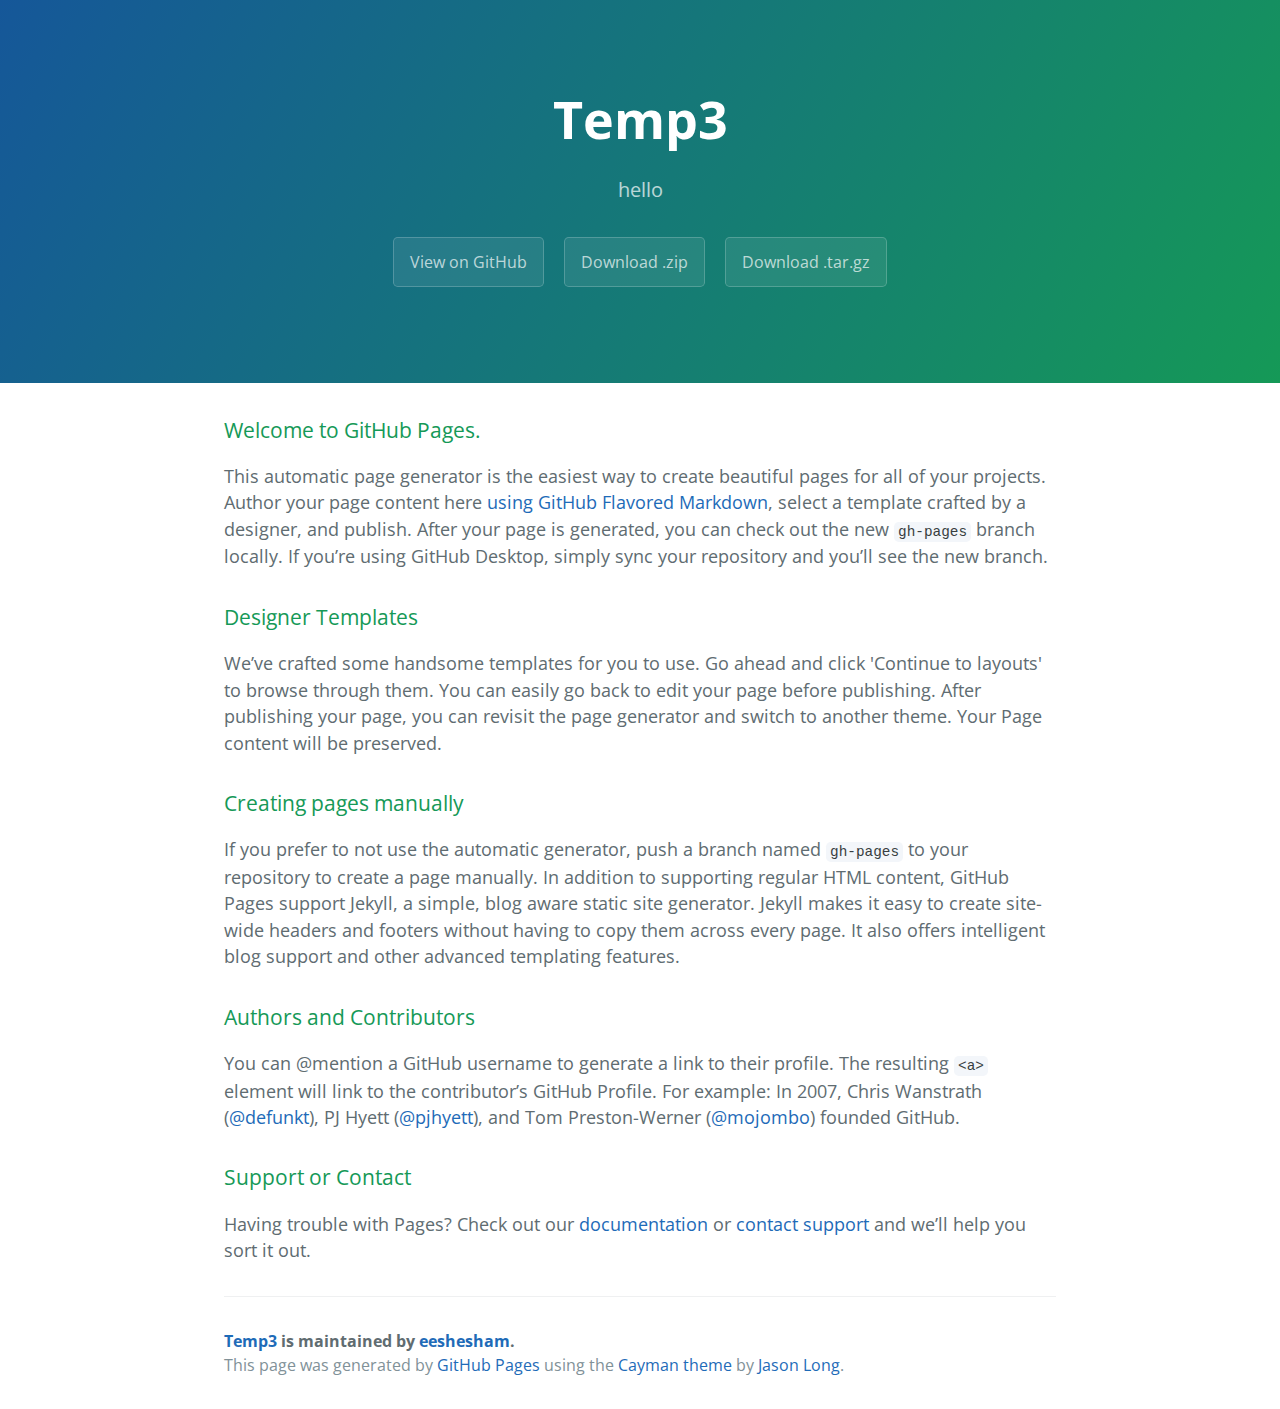
<file: index.html>
<!DOCTYPE html>
<html lang="en-us">
  <head>
    <meta charset="UTF-8">
    <title>Temp3 by eeshesham</title>
    <meta name="viewport" content="width=device-width, initial-scale=1">
    <link rel="stylesheet" type="text/css" href="stylesheets/normalize.css" media="screen">
    <link href='https://fonts.googleapis.com/css?family=Open+Sans:400,700' rel='stylesheet' type='text/css'>
    <link rel="stylesheet" type="text/css" href="stylesheets/stylesheet.css" media="screen">
    <link rel="stylesheet" type="text/css" href="stylesheets/github-light.css" media="screen">
  </head>
  <body>
    <section class="page-header">
      <h1 class="project-name">Temp3</h1>
      <h2 class="project-tagline">hello</h2>
      <a href="https://github.com/eeshesham/temp3" class="btn">View on GitHub</a>
      <a href="https://github.com/eeshesham/temp3/zipball/master" class="btn">Download .zip</a>
      <a href="https://github.com/eeshesham/temp3/tarball/master" class="btn">Download .tar.gz</a>
    </section>

    <section class="main-content">
      <h3>
<a id="welcome-to-github-pages" class="anchor" href="#welcome-to-github-pages" aria-hidden="true"><span aria-hidden="true" class="octicon octicon-link"></span></a>Welcome to GitHub Pages.</h3>

<p>This automatic page generator is the easiest way to create beautiful pages for all of your projects. Author your page content here <a href="https://guides.github.com/features/mastering-markdown/">using GitHub Flavored Markdown</a>, select a template crafted by a designer, and publish. After your page is generated, you can check out the new <code>gh-pages</code> branch locally. If you’re using GitHub Desktop, simply sync your repository and you’ll see the new branch.</p>

<h3>
<a id="designer-templates" class="anchor" href="#designer-templates" aria-hidden="true"><span aria-hidden="true" class="octicon octicon-link"></span></a>Designer Templates</h3>

<p>We’ve crafted some handsome templates for you to use. Go ahead and click 'Continue to layouts' to browse through them. You can easily go back to edit your page before publishing. After publishing your page, you can revisit the page generator and switch to another theme. Your Page content will be preserved.</p>

<h3>
<a id="creating-pages-manually" class="anchor" href="#creating-pages-manually" aria-hidden="true"><span aria-hidden="true" class="octicon octicon-link"></span></a>Creating pages manually</h3>

<p>If you prefer to not use the automatic generator, push a branch named <code>gh-pages</code> to your repository to create a page manually. In addition to supporting regular HTML content, GitHub Pages support Jekyll, a simple, blog aware static site generator. Jekyll makes it easy to create site-wide headers and footers without having to copy them across every page. It also offers intelligent blog support and other advanced templating features.</p>

<h3>
<a id="authors-and-contributors" class="anchor" href="#authors-and-contributors" aria-hidden="true"><span aria-hidden="true" class="octicon octicon-link"></span></a>Authors and Contributors</h3>

<p>You can @mention a GitHub username to generate a link to their profile. The resulting <code>&lt;a&gt;</code> element will link to the contributor’s GitHub Profile. For example: In 2007, Chris Wanstrath (<a href="https://github.com/defunkt" class="user-mention">@defunkt</a>), PJ Hyett (<a href="https://github.com/pjhyett" class="user-mention">@pjhyett</a>), and Tom Preston-Werner (<a href="https://github.com/mojombo" class="user-mention">@mojombo</a>) founded GitHub.</p>

<h3>
<a id="support-or-contact" class="anchor" href="#support-or-contact" aria-hidden="true"><span aria-hidden="true" class="octicon octicon-link"></span></a>Support or Contact</h3>

<p>Having trouble with Pages? Check out our <a href="https://help.github.com/pages">documentation</a> or <a href="https://github.com/contact">contact support</a> and we’ll help you sort it out.</p>

      <footer class="site-footer">
        <span class="site-footer-owner"><a href="https://github.com/eeshesham/temp3">Temp3</a> is maintained by <a href="https://github.com/eeshesham">eeshesham</a>.</span>

        <span class="site-footer-credits">This page was generated by <a href="https://pages.github.com">GitHub Pages</a> using the <a href="https://github.com/jasonlong/cayman-theme">Cayman theme</a> by <a href="https://twitter.com/jasonlong">Jason Long</a>.</span>
      </footer>

    </section>

  
  </body>
</html>
</file>
<file: stylesheets/stylesheet.css>
* {
  box-sizing: border-box; }

body {
  padding: 0;
  margin: 0;
  font-family: "Open Sans", "Helvetica Neue", Helvetica, Arial, sans-serif;
  font-size: 16px;
  line-height: 1.5;
  color: #606c71; }

a {
  color: #1e6bb8;
  text-decoration: none; }
  a:hover {
    text-decoration: underline; }

.btn {
  display: inline-block;
  margin-bottom: 1rem;
  color: rgba(255, 255, 255, 0.7);
  background-color: rgba(255, 255, 255, 0.08);
  border-color: rgba(255, 255, 255, 0.2);
  border-style: solid;
  border-width: 1px;
  border-radius: 0.3rem;
  transition: color 0.2s, background-color 0.2s, border-color 0.2s; }
  .btn + .btn {
    margin-left: 1rem; }

.btn:hover {
  color: rgba(255, 255, 255, 0.8);
  text-decoration: none;
  background-color: rgba(255, 255, 255, 0.2);
  border-color: rgba(255, 255, 255, 0.3); }

@media screen and (min-width: 64em) {
  .btn {
    padding: 0.75rem 1rem; } }

@media screen and (min-width: 42em) and (max-width: 64em) {
  .btn {
    padding: 0.6rem 0.9rem;
    font-size: 0.9rem; } }

@media screen and (max-width: 42em) {
  .btn {
    display: block;
    width: 100%;
    padding: 0.75rem;
    font-size: 0.9rem; }
    .btn + .btn {
      margin-top: 1rem;
      margin-left: 0; } }

.page-header {
  color: #fff;
  text-align: center;
  background-color: #159957;
  background-image: linear-gradient(120deg, #155799, #159957); }

@media screen and (min-width: 64em) {
  .page-header {
    padding: 5rem 6rem; } }

@media screen and (min-width: 42em) and (max-width: 64em) {
  .page-header {
    padding: 3rem 4rem; } }

@media screen and (max-width: 42em) {
  .page-header {
    padding: 2rem 1rem; } }

.project-name {
  margin-top: 0;
  margin-bottom: 0.1rem; }

@media screen and (min-width: 64em) {
  .project-name {
    font-size: 3.25rem; } }

@media screen and (min-width: 42em) and (max-width: 64em) {
  .project-name {
    font-size: 2.25rem; } }

@media screen and (max-width: 42em) {
  .project-name {
    font-size: 1.75rem; } }

.project-tagline {
  margin-bottom: 2rem;
  font-weight: normal;
  opacity: 0.7; }

@media screen and (min-width: 64em) {
  .project-tagline {
    font-size: 1.25rem; } }

@media screen and (min-width: 42em) and (max-width: 64em) {
  .project-tagline {
    font-size: 1.15rem; } }

@media screen and (max-width: 42em) {
  .project-tagline {
    font-size: 1rem; } }

.main-content :first-child {
  margin-top: 0; }
.main-content img {
  max-width: 100%; }
.main-content h1, .main-content h2, .main-content h3, .main-content h4, .main-content h5, .main-content h6 {
  margin-top: 2rem;
  margin-bottom: 1rem;
  font-weight: normal;
  color: #159957; }
.main-content p {
  margin-bottom: 1em; }
.main-content code {
  padding: 2px 4px;
  font-family: Consolas, "Liberation Mono", Menlo, Courier, monospace;
  font-size: 0.9rem;
  color: #383e41;
  background-color: #f3f6fa;
  border-radius: 0.3rem; }
.main-content pre {
  padding: 0.8rem;
  margin-top: 0;
  margin-bottom: 1rem;
  font: 1rem Consolas, "Liberation Mono", Menlo, Courier, monospace;
  color: #567482;
  word-wrap: normal;
  background-color: #f3f6fa;
  border: solid 1px #dce6f0;
  border-radius: 0.3rem; }
  .main-content pre > code {
    padding: 0;
    margin: 0;
    font-size: 0.9rem;
    color: #567482;
    word-break: normal;
    white-space: pre;
    background: transparent;
    border: 0; }
.main-content .highlight {
  margin-bottom: 1rem; }
  .main-content .highlight pre {
    margin-bottom: 0;
    word-break: normal; }
.main-content .highlight pre, .main-content pre {
  padding: 0.8rem;
  overflow: auto;
  font-size: 0.9rem;
  line-height: 1.45;
  border-radius: 0.3rem; }
.main-content pre code, .main-content pre tt {
  display: inline;
  max-width: initial;
  padding: 0;
  margin: 0;
  overflow: initial;
  line-height: inherit;
  word-wrap: normal;
  background-color: transparent;
  border: 0; }
  .main-content pre code:before, .main-content pre code:after, .main-content pre tt:before, .main-content pre tt:after {
    content: normal; }
.main-content ul, .main-content ol {
  margin-top: 0; }
.main-content blockquote {
  padding: 0 1rem;
  margin-left: 0;
  color: #819198;
  border-left: 0.3rem solid #dce6f0; }
  .main-content blockquote > :first-child {
    margin-top: 0; }
  .main-content blockquote > :last-child {
    margin-bottom: 0; }
.main-content table {
  display: block;
  width: 100%;
  overflow: auto;
  word-break: normal;
  word-break: keep-all; }
  .main-content table th {
    font-weight: bold; }
  .main-content table th, .main-content table td {
    padding: 0.5rem 1rem;
    border: 1px solid #e9ebec; }
.main-content dl {
  padding: 0; }
  .main-content dl dt {
    padding: 0;
    margin-top: 1rem;
    font-size: 1rem;
    font-weight: bold; }
  .main-content dl dd {
    padding: 0;
    margin-bottom: 1rem; }
.main-content hr {
  height: 2px;
  padding: 0;
  margin: 1rem 0;
  background-color: #eff0f1;
  border: 0; }

@media screen and (min-width: 64em) {
  .main-content {
    max-width: 64rem;
    padding: 2rem 6rem;
    margin: 0 auto;
    font-size: 1.1rem; } }

@media screen and (min-width: 42em) and (max-width: 64em) {
  .main-content {
    padding: 2rem 4rem;
    font-size: 1.1rem; } }

@media screen and (max-width: 42em) {
  .main-content {
    padding: 2rem 1rem;
    font-size: 1rem; } }

.site-footer {
  padding-top: 2rem;
  margin-top: 2rem;
  border-top: solid 1px #eff0f1; }

.site-footer-owner {
  display: block;
  font-weight: bold; }

.site-footer-credits {
  color: #819198; }

@media screen and (min-width: 64em) {
  .site-footer {
    font-size: 1rem; } }

@media screen and (min-width: 42em) and (max-width: 64em) {
  .site-footer {
    font-size: 1rem; } }

@media screen and (max-width: 42em) {
  .site-footer {
    font-size: 0.9rem; } }
</file>
<file: stylesheets/github-light.css>
/*
The MIT License (MIT)

Copyright (c) 2016 GitHub, Inc.

Permission is hereby granted, free of charge, to any person obtaining a copy
of this software and associated documentation files (the "Software"), to deal
in the Software without restriction, including without limitation the rights
to use, copy, modify, merge, publish, distribute, sublicense, and/or sell
copies of the Software, and to permit persons to whom the Software is
furnished to do so, subject to the following conditions:

The above copyright notice and this permission notice shall be included in all
copies or substantial portions of the Software.

THE SOFTWARE IS PROVIDED "AS IS", WITHOUT WARRANTY OF ANY KIND, EXPRESS OR
IMPLIED, INCLUDING BUT NOT LIMITED TO THE WARRANTIES OF MERCHANTABILITY,
FITNESS FOR A PARTICULAR PURPOSE AND NONINFRINGEMENT. IN NO EVENT SHALL THE
AUTHORS OR COPYRIGHT HOLDERS BE LIABLE FOR ANY CLAIM, DAMAGES OR OTHER
LIABILITY, WHETHER IN AN ACTION OF CONTRACT, TORT OR OTHERWISE, ARISING FROM,
OUT OF OR IN CONNECTION WITH THE SOFTWARE OR THE USE OR OTHER DEALINGS IN THE
SOFTWARE.

*/

.pl-c /* comment */ {
  color: #969896;
}

.pl-c1 /* constant, variable.other.constant, support, meta.property-name, support.constant, support.variable, meta.module-reference, markup.raw, meta.diff.header */,
.pl-s .pl-v /* string variable */ {
  color: #0086b3;
}

.pl-e /* entity */,
.pl-en /* entity.name */ {
  color: #795da3;
}

.pl-smi /* variable.parameter.function, storage.modifier.package, storage.modifier.import, storage.type.java, variable.other */,
.pl-s .pl-s1 /* string source */ {
  color: #333;
}

.pl-ent /* entity.name.tag */ {
  color: #63a35c;
}

.pl-k /* keyword, storage, storage.type */ {
  color: #a71d5d;
}

.pl-s /* string */,
.pl-pds /* punctuation.definition.string, string.regexp.character-class */,
.pl-s .pl-pse .pl-s1 /* string punctuation.section.embedded source */,
.pl-sr /* string.regexp */,
.pl-sr .pl-cce /* string.regexp constant.character.escape */,
.pl-sr .pl-sre /* string.regexp source.ruby.embedded */,
.pl-sr .pl-sra /* string.regexp string.regexp.arbitrary-repitition */ {
  color: #183691;
}

.pl-v /* variable */ {
  color: #ed6a43;
}

.pl-id /* invalid.deprecated */ {
  color: #b52a1d;
}

.pl-ii /* invalid.illegal */ {
  color: #f8f8f8;
  background-color: #b52a1d;
}

.pl-sr .pl-cce /* string.regexp constant.character.escape */ {
  font-weight: bold;
  color: #63a35c;
}

.pl-ml /* markup.list */ {
  color: #693a17;
}

.pl-mh /* markup.heading */,
.pl-mh .pl-en /* markup.heading entity.name */,
.pl-ms /* meta.separator */ {
  font-weight: bold;
  color: #1d3e81;
}

.pl-mq /* markup.quote */ {
  color: #008080;
}

.pl-mi /* markup.italic */ {
  font-style: italic;
  color: #333;
}

.pl-mb /* markup.bold */ {
  font-weight: bold;
  color: #333;
}

.pl-md /* markup.deleted, meta.diff.header.from-file */ {
  color: #bd2c00;
  background-color: #ffecec;
}

.pl-mi1 /* markup.inserted, meta.diff.header.to-file */ {
  color: #55a532;
  background-color: #eaffea;
}

.pl-mdr /* meta.diff.range */ {
  font-weight: bold;
  color: #795da3;
}

.pl-mo /* meta.output */ {
  color: #1d3e81;
}
</file>
